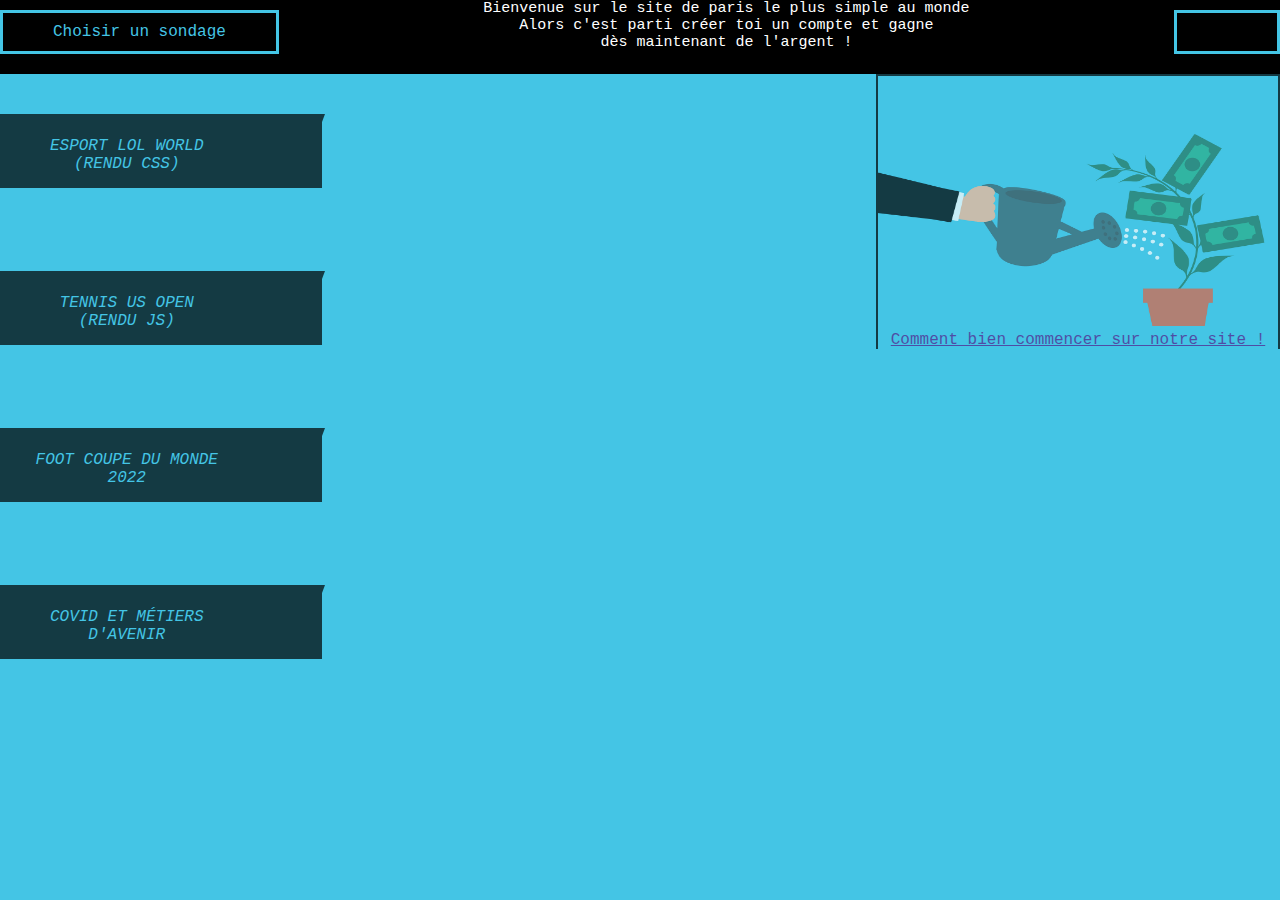
<file: Fils rouge/index.html>
<!DOCTYPE html>
<html lang="en">
<head>
    <meta charset="UTF-8">
    <meta name="viewport" content="width=device-width, initial-scale=1.0">
    <link rel="stylesheet" href="style/style.css">
    <title>Site de pari en ligne</title>
</head>
<body>
    <header>

            <a id="dg" href="">Choisir un sondage   </a>

            <p>Bienvenue sur le site de paris le plus simple au monde <br>Alors c'est parti créer toi un compte et gagne <br>dès maintenant de l'argent !</p>
            <a id="dd" href="">Connexion</a>

    </header>
    <section id="sectionR">
        <section id="burger">
            <a id="sondageV" href="sondage.html">
                Esport LOL World (rendu css)
            </a>
            <a id="sondageV" href="sondage2.html">
                Tennis US Open (rendu JS)
            </a>
            <a id="sondageR" href="">
                Foot coupe du monde 2022
            </a>
            <a id="sondageR" href="">
                Covid et métiers d'avenir
            </a>
        </section>
        <section>
            <a href=""><div id="img">
                <img src="img/money.png" alt="image d'un arrosoir arrosant une plante avec comme fruit des billets ">
                <p>Comment bien commencer sur notre site !</p>
            </div></a>
        </section>
    </section>
    <script src="js/main.js" type="text/javaScript"></script>
</body>
</html>
</file>
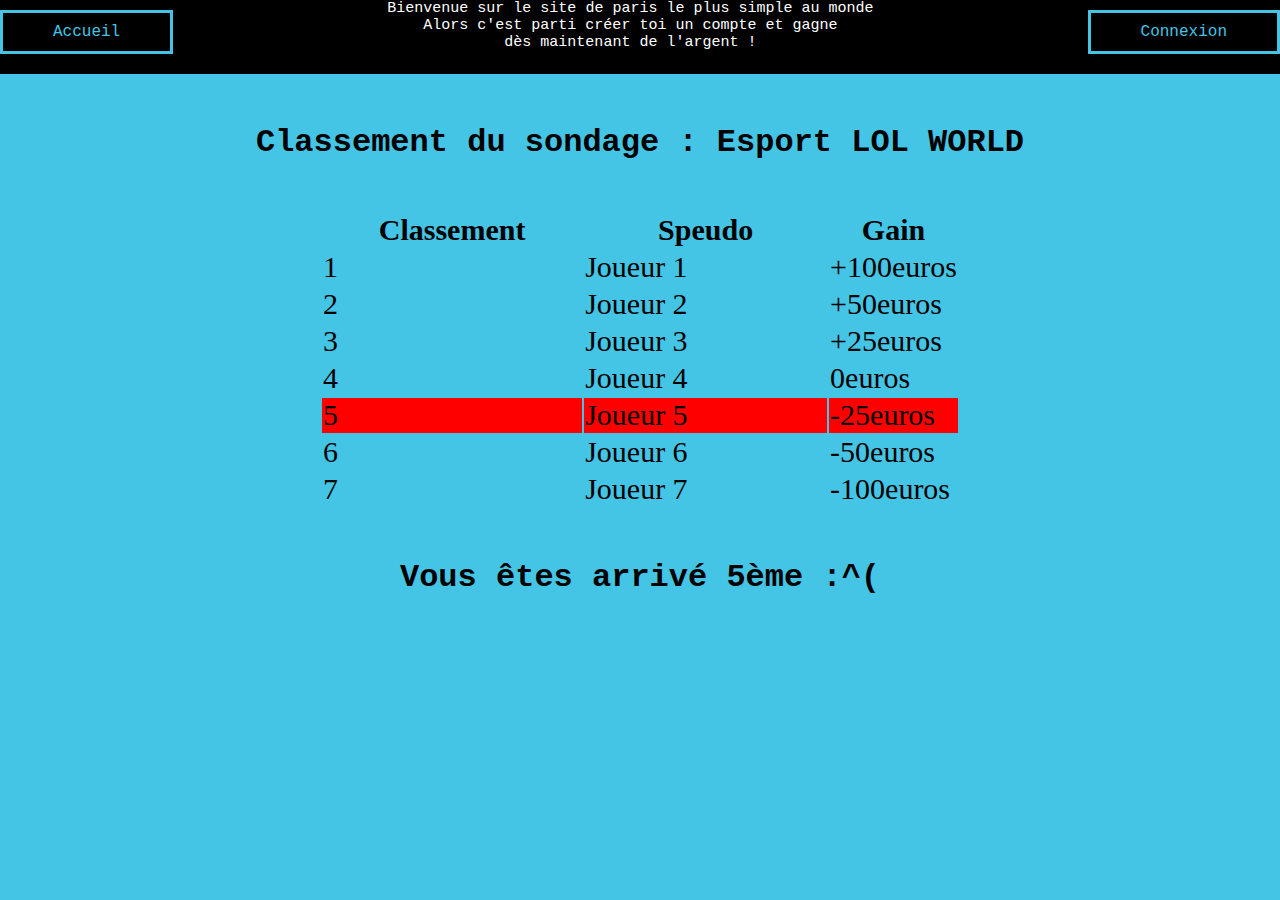
<file: Fils rouge/classement.html>
<!DOCTYPE html>
<html lang="en">
<head>
    <meta charset="UTF-8">
    <meta name="viewport" content="width=device-width, initial-scale=1.0">
    <link rel="stylesheet" href="style/style.css">
    <title>Classement</title>
</head>
<body>
    <header>

        <a id="dg" href="index.html">Accueil   </a>

        <p>Bienvenue sur le site de paris le plus simple au monde <br>Alors c'est parti créer toi un compte et gagne <br>dès maintenant de l'argent !</p>
        <a id="dd" href="">Connexion</a>

    </header>
    <h1>Classement du sondage : Esport LOL WORLD</h1>
    <section id="resultat">
        <table>
            <tr>
                <th>Classement</th>
                <th>Speudo</th>
                <th>Gain</th>
            </tr>
         
            <tr>
                <td>1</td>
                <td>Joueur 1</td>
                <td>+100euros</td>
            </tr>
            <tr>
                <td>2</td>
                <td>Joueur 2</td>
                <td>+50euros</td>
            </tr>
            <tr>
                <td>3</td>
                <td>Joueur 3</td>
                <td>+25euros</td>
            </tr>
            <tr>
                <td>4</td>
                <td>Joueur 4</td>
                <td>0euros</td>
            </tr>
            <tr id="joueur">
                <td>5</td>
                <td>Joueur 5</td>
                <td>-25euros</td>
            </tr>
            <tr>
                <td>6</td>
                <td>Joueur 6</td>
                <td>-50euros</td>
            </tr>
            <tr>
                <td>7</td>
                <td>Joueur 7</td>
                <td>-100euros</td>
            </tr>
         </table>
    </section>
    <h1>Vous êtes arrivé 5ème :^(</h1>
</body>
</html>
</file>
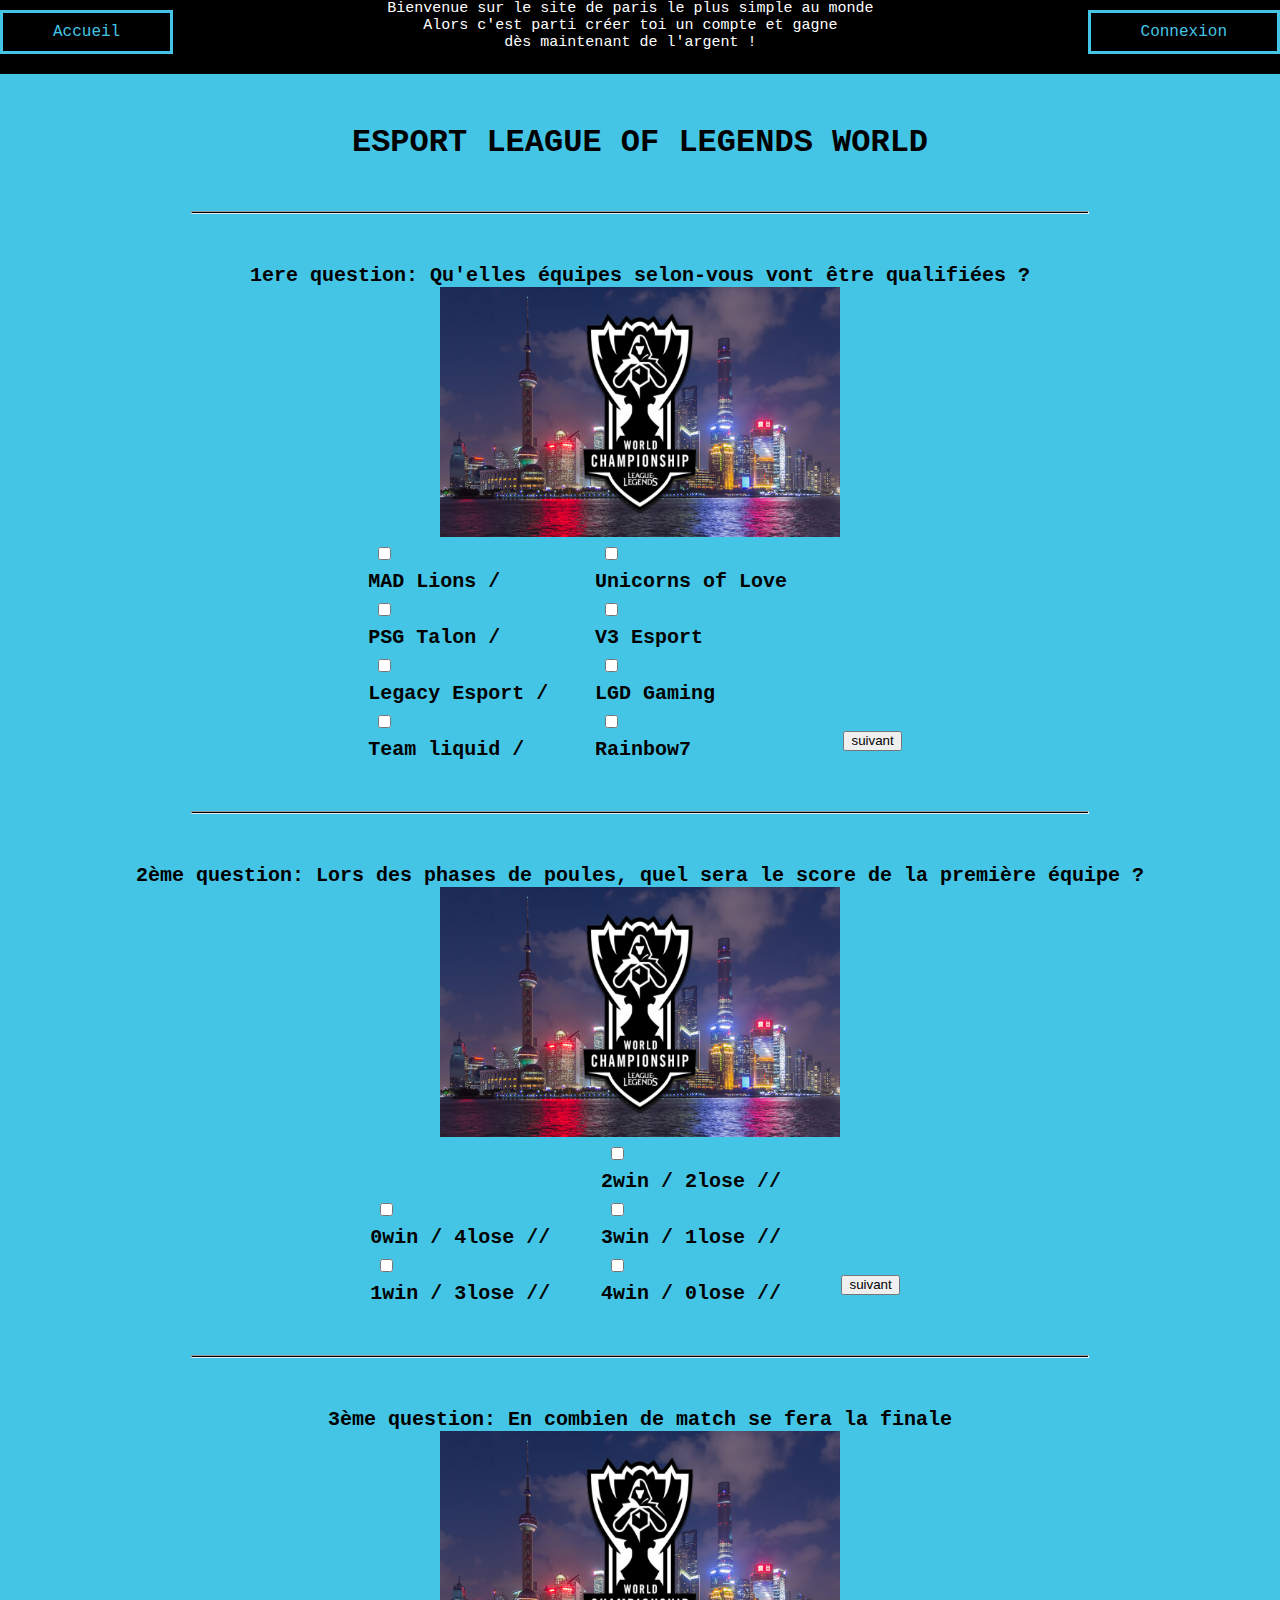
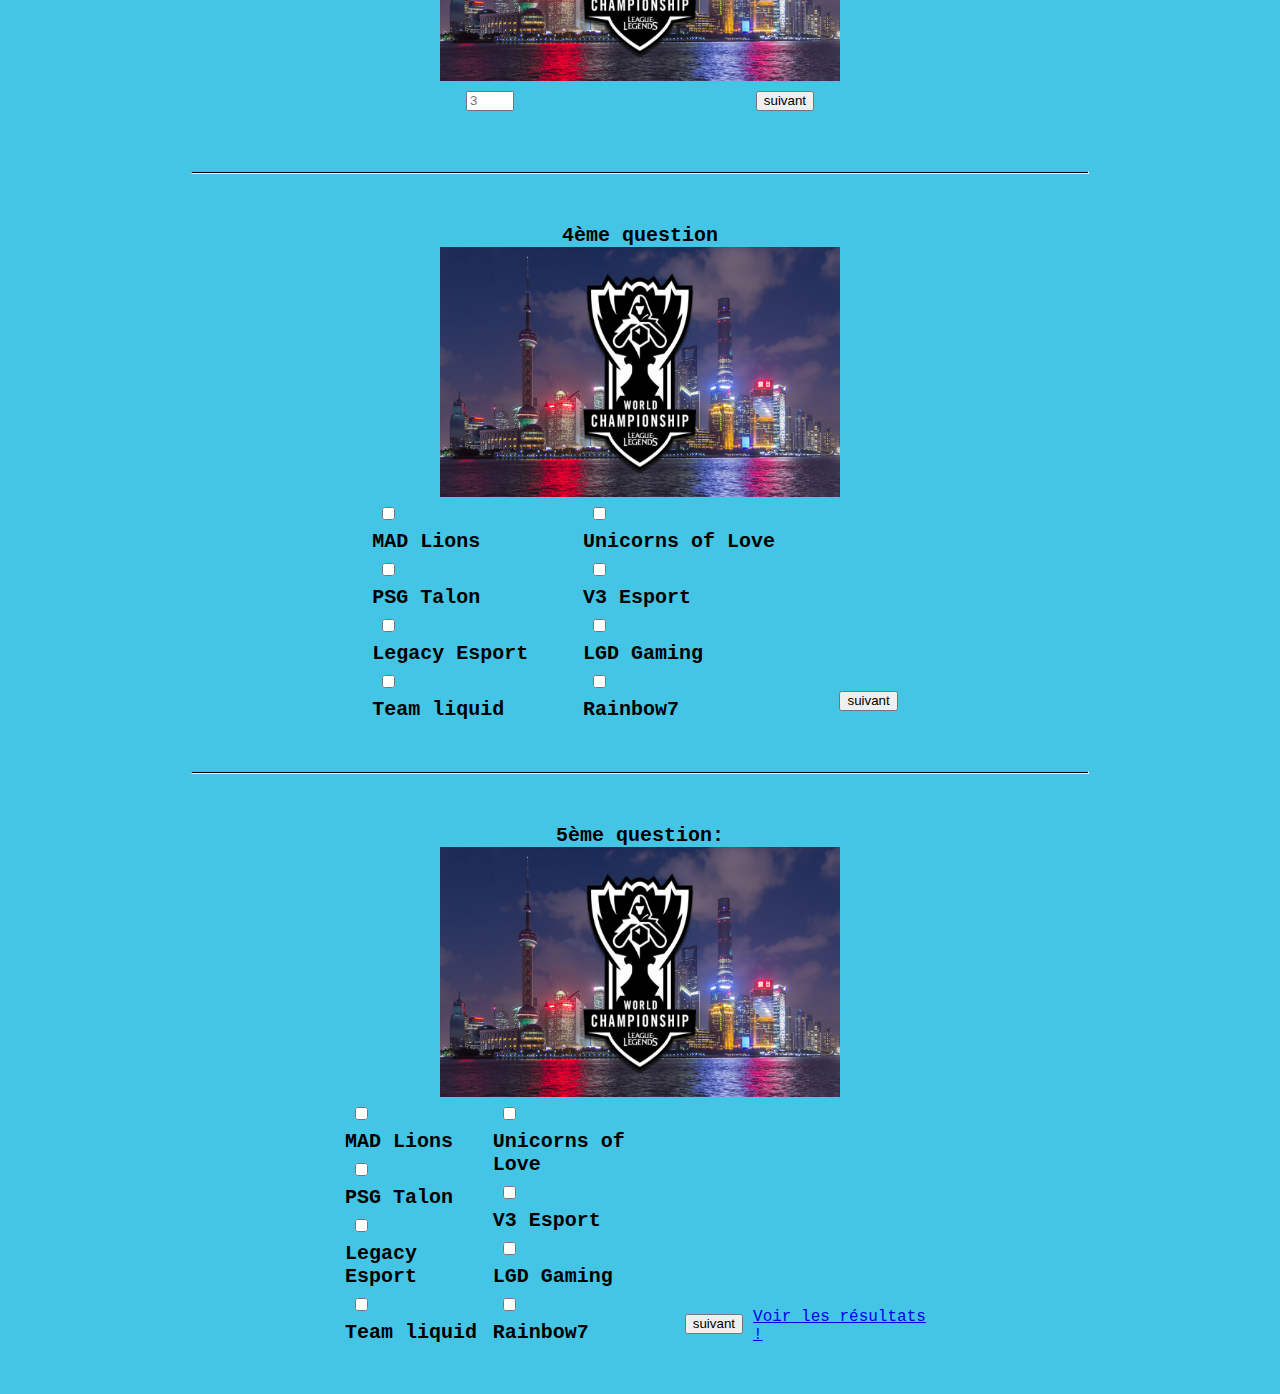
<file: Fils rouge/sondage.html>
<!DOCTYPE html>
<html lang="en">
<head>
    <meta charset="UTF-8">
    <meta name="viewport" content="width=device-width, initial-scale=1.0">
    <link rel="stylesheet" href="style/style.css">
    <title>Sondage</title>
</head>
<body>
    <header>

        <a id="dg" href="index.html">Accueil   </a>

        <p>Bienvenue sur le site de paris le plus simple au monde <br>Alors c'est parti créer toi un compte et gagne <br>dès maintenant de l'argent !</p>
        <a id="dd" href="">Connexion</a>

</header>
    <h1>ESPORT LEAGUE OF LEGENDS WORLD</h1>
    <hr>
    <section id="sondage">
        <p>1ere question: Qu'elles équipes selon-vous vont être qualifiées ?</p>
        <img src="img/esport1.jpg" alt="">
        <form action="">
            <div>
                <input type="checkbox" name="equipe" id=""><p>MAD Lions /</p>
                <input type="checkbox" name="equipe" id=""><p>PSG Talon /</p>
                <input type="checkbox" name="equipe" id=""><p>Legacy Esport /</p>
                <input type="checkbox" name="equipe" id=""><p>Team liquid /</p>
            </div>
            <div>
                <input type="checkbox" name="equipe" id=""><p>Unicorns of Love</p>
                <input type="checkbox" name="equipe" id=""><p>V3 Esport</p>
                <input type="checkbox" name="equipe" id=""><p>LGD Gaming</p>
                <input type="checkbox" name="equipe" id=""><p>Rainbow7</p>
            </div>
            <div>
                <input type="button" value="suivant">
            </div>
        </form>
    </section>
    <hr>
    <section id="sondage">
        <p>2ème question: Lors des phases de poules, quel sera le score de la première équipe ? </p>
        <img src="img/esport1.jpg" alt="">
        <form action="">
            <div>
                <input type="checkbox" name="equipe" id=""><p>0win / 4lose //</p>
                <input type="checkbox" name="equipe" id=""><p>1win / 3lose //</p>
            </div>
            <div>
                <input type="checkbox" name="equipe" id=""><p>2win / 2lose //</p>
                <input type="checkbox" name="equipe" id=""><p>3win / 1lose //</p>
                <input type="checkbox" name="equipe" id=""><p>4win / 0lose //</p>
            </div>
            <div>

                <input type="button" value="suivant">
            </div>
        </form>
    </section>
    <hr>
    <section id="sondage">
        <p>3ème question: En combien de match se fera la finale</p>
        <img src="img/esport1.jpg" alt="">
        <form action="">
            <div>
                <input type="number" name="nombre" placeholder="3" max="5" min="3" id="">
            </div>
            <div>
                <input type="button" value="suivant">
            </div>
        </form>
    </section>
    <hr>
    <section id="sondage">
        <p>4ème question</p>
        <img src="img/esport1.jpg" alt="">
        <form action="">
            <div>
                <input type="checkbox" name="equipe" id=""><p>MAD Lions</p>
                <input type="checkbox" name="equipe" id=""><p>PSG Talon</p>
                <input type="checkbox" name="equipe" id=""><p>Legacy Esport</p>
                <input type="checkbox" name="equipe" id=""><p>Team liquid</p>
            </div>
            <div>
                <input type="checkbox" name="equipe" id=""><p>Unicorns of Love</p>
                <input type="checkbox" name="equipe" id=""><p>V3 Esport</p>
                <input type="checkbox" name="equipe" id=""><p>LGD Gaming</p>
                <input type="checkbox" name="equipe" id=""><p>Rainbow7</p>
            </div>
            <div>
                <input type="button" value="suivant">
            </div>
        </form>
    </section>
    <hr>
    <section id="sondage">
        <p>5ème question: </p>
        <img src="img/esport1.jpg" alt="">
        <form action="">
            <div>
                <input type="checkbox" name="equipe" id=""><p>MAD Lions</p>
                <input type="checkbox" name="equipe" id=""><p>PSG Talon</p>
                <input type="checkbox" name="equipe" id=""><p>Legacy Esport</p>
                <input type="checkbox" name="equipe" id=""><p>Team liquid</p>
            </div>
            <div>
                <input type="checkbox" name="equipe" id=""><p>Unicorns of Love</p>
                <input type="checkbox" name="equipe" id=""><p>V3 Esport</p>
                <input type="checkbox" name="equipe" id=""><p>LGD Gaming</p>
                <input type="checkbox" name="equipe" id=""><p>Rainbow7</p>
            </div>
            <div>
                <input type="button" value="suivant">
            </div>
            <a href="classement.html">Voir les résultats !</a>
        </form>
    </section>
</body>
</html>
</file>
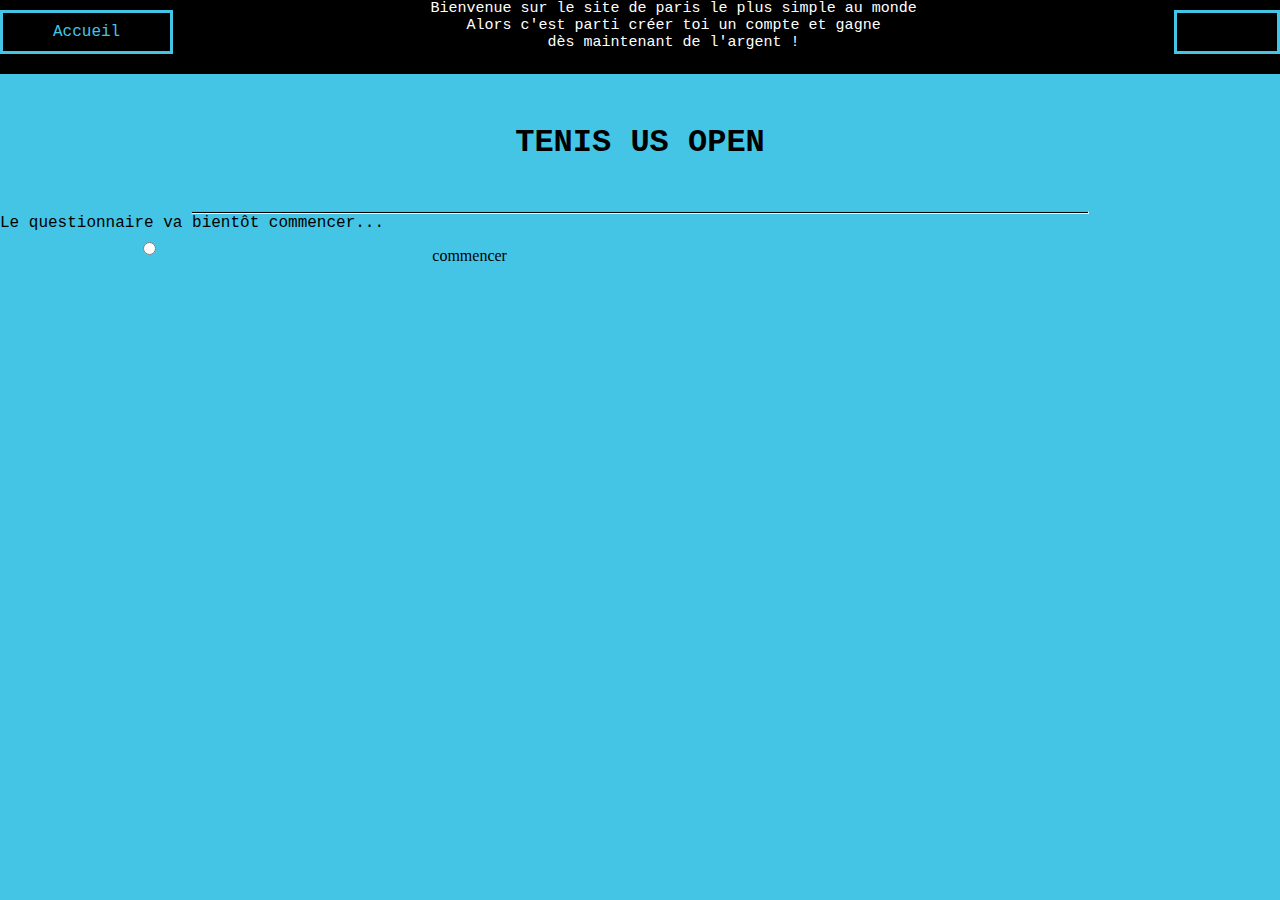
<file: Fils rouge/sondage2.html>
<!DOCTYPE html>
<html lang="en">
<head>
    <meta charset="UTF-8">
    <meta name="viewport" content="width=device-width, initial-scale=1.0">
    <link rel="stylesheet" href="style/style.css">
    <title>Sondage</title>
</head>
<body>
    <header>

        <a id="dg" href="index.html">Accueil   </a>

        <p>Bienvenue sur le site de paris le plus simple au monde <br>Alors c'est parti créer toi un compte et gagne <br>dès maintenant de l'argent !</p>
        <a id="dd" href="">Connexion</a>

    </header>
        <h1>TENIS US OPEN</h1>
        <hr>

        <section id="sondage2">

        </section>
        <script src="js/tableau.js" type="text/javaScript"></script>
        <script src="js/main.js" type="text/javaScript"></script>
        
</body>
</html>
</file>
<file: Fils rouge/style/style.css>
* {
    margin: 0;
    padding-top: 0;
}
body {
    background-color: #44c5e5;
}
p, a, h1{
    font-family: 'Courier New', Courier, monospace;
}


/*********************Menu header************************/


header {
    display: flex;
    justify-content: space-between;
    background-color: black;

}
header p{
    color: white;
    text-align: center;
    font-size: 15px;
}
header a {
    text-decoration: none;
    color:  #44c5e5;
    box-sizing: content-box;
    border: solid  #44c5e5 3px;
    padding: 10px 50px;
    margin: 10px 0 20px 0;
    background-color: black;

    
}
header a:hover{
    background-color: springgreen;
    color: black;
    border-color: #44c5e5;
    border-bottom: transparent;
}

/*********************Menu burger des sondages************************/


#burger {
    display: flex;
    flex-direction: column;
}
#burger a{
    text-decoration: none;
    color:  #44c5e5;
    box-sizing: content-box;
    border: solid  #44c5e5 3px;
    opacity: 70%;
    border-top: 8px solid transparent;
    font-style: italic;

    padding: 15px 100px;
    margin: 40px 0 40px -15%;
    width: 40%;
    text-align: center;
    text-transform: uppercase;

    background-color: black;
}
#sondageV:hover{
    transition-duration: 0.5s;
    font-weight: bold;
    background-color: springgreen;
    color: black;
    border-color: black;
    padding: 20px 100px;
    margin: 40px 0 40px 0%;
    opacity: 1;


}
#sondageR:hover{
    transition-duration: 0.5s;
    background-color: red;
    color: black;
    border-color: black;
    padding: 17px 100px;
    margin: 40px 0 40px -12%;

}

/*********************Reste de la page index************************/


img{
    width: 400px;
    height: 250px;
    
}
#img {
    box-sizing: content-box;
    border: solid black 2px;
    border-bottom: transparent;
    opacity: 0.7;
    align-items: flex-end;

}
#img:hover{
    opacity: 1;
    transition-duration: 0.5s;
}
#img p {
    text-align: center;
}
#sectionR{
    display: flex;
    flex-direction: row;
    justify-content: space-between;
}

/******************************PAGE SONDAGE*********************/

h1{
    margin: 50px;
    text-align: center;
}
hr {
    height: 1px;
    size: 3px;
    width: 70%;
    background-color: black;
    margin: auto;
}
#sondage{
    margin: 50px;
    display: flex;
    flex-direction: column;
    align-items: center;

}
#sondage p {
        font-weight: bold;
        font-size: 20px;
}
form{
    width: 50%;
    display: flex;
    justify-content: space-around;
    align-items: flex-end;
}
input {
    margin: 10px;
}

/*******************PAGE CLASSEMENT*********************/

#joueur{
    background-color: red;
}
#resultat{
    display: flex;
    justify-content: center;
}
table, th, td{
    font-size: 30px;
    width: 50%;
    border: 1px solide black;
}


/****************Responsive 1000px******************/
@media screen and (max-width: 1000px) { 
    header p{
        font-size: 13px;
    }
    header a {
        border: solid  #44c5e5 2px;
        padding: 8px 35px;        
    }
    #sondage{
        margin: 40px;
    }
    #sondage p {
            font-size: 15px;
    }
    table, th, td{
        font-size: 25px;
    }
  } 

/****************Responsive 700px******************/

  @media screen and (max-width: 700px) { 
    header p{
        font-size: 12px;
        margin: 10px;
    }
    header a {
        border: solid  #44c5e5 1px;
        padding: 30px 0px 20px 0px;    
        text-align: center;    
    }
    #sondage{
        margin: 40px;
    }
    #sondage p {
            text-align: center;
            font-size: 15px;
    }
    table, th, td{
        font-size: 18px;
        width: 100%;
    }
    h1{
        font-size: 20px;
        font-weight: bold;
    }
    #sectionR{
        display: flex;
        flex-direction: column;
        justify-content: space-between;
    }
    img{
        width: 300px;
        height: 200px;
        
    }
  }
</file>
